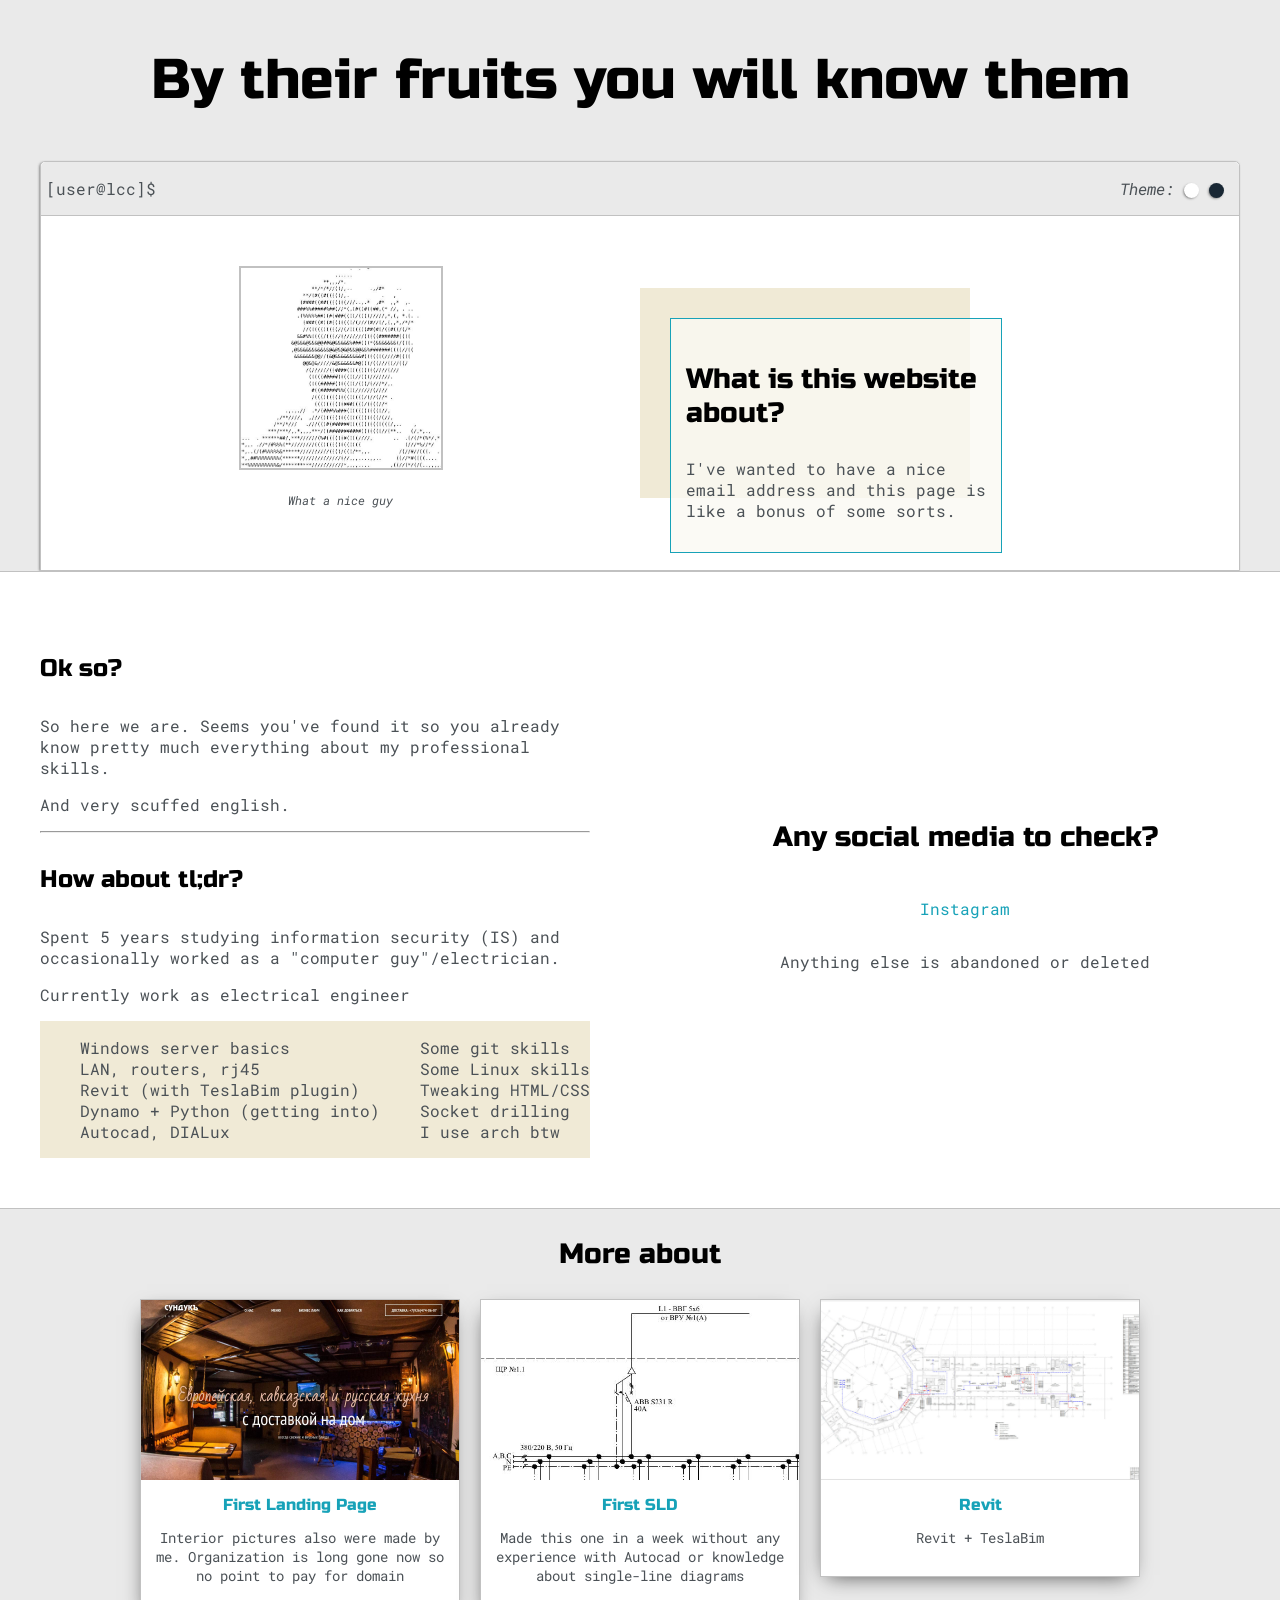
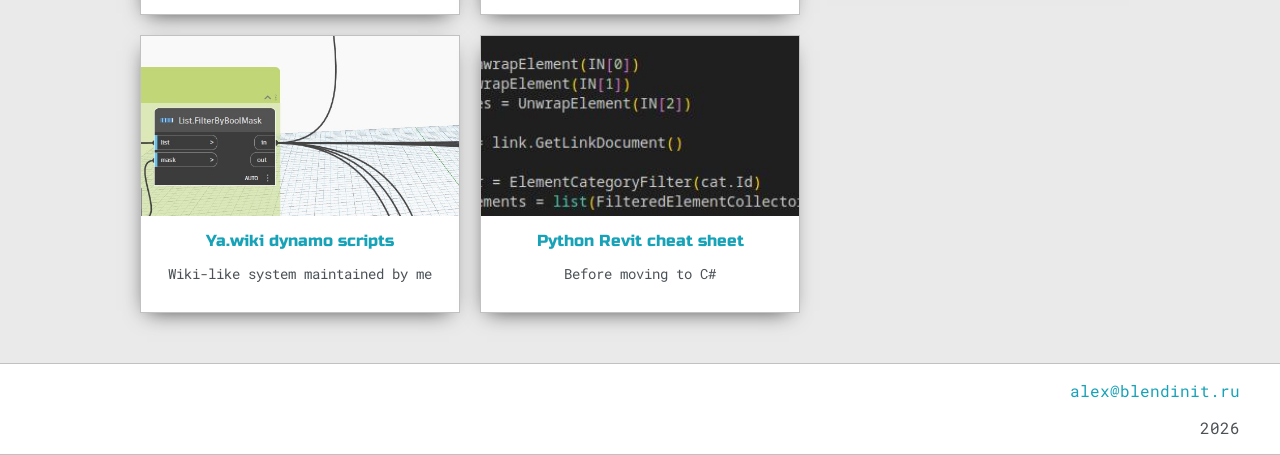
<file: index.html>
<!DOCTYPE html>
<html>

<head>
	<meta charset="utf-8">
	<title>Testing Sandbox</title>


	<meta name="viewport" content="width=device-width, initial-scale=1, maximum-scale=1, minimum-scale=1" />

	<link href="https://fonts.googleapis.com/css2?family=Russo+One&display=swap" rel="stylesheet">

	<link href="https://fonts.googleapis.com/css2?family=Roboto+Mono:wght@500&family=Russo+One&display=swap"
		rel="stylesheet">

	<link rel="stylesheet" type="text/css" href="css/default.css">
	<link id="theme-style" rel="stylesheet" type="text/css" href="">
</head>

<body>

	<section class="s1">
		<div class="main-container">
			<div class="greeting-wrapper">
				<h1>By their fruits you will know them</h1>
			</div>


			<div class="intro-wrapper">
				<div class="nav-wrapper">

					<!-- Link -->

					<div class="dots-wrapper">
						<div>
							<p>[user@lcc]$</p>
						</div>

					</div>



					<ul id="navigation" class="dots-wrapper">
						<li><i> Theme: </i></li>
						<li>
							<div data-mode="light" id="light-mode" class="theme-dot"></div>
						</li>
						<li>
							<div data-mode="blue" id="blue-mode" class="theme-dot"></div>
						</li>

					</ul>
				</div>

				<div class="left-column">
					<img id="profile_pic" src="images/me.jpg">
					<div id="theme-options-wrapper">

					</div>

					<p id="settings-note">What a nice guy</p>
				</div>

				<div class="right-column">

					<div id="preview-shadow">
						<div id="preview">

							<h3>What is this website about?</h3>
							<p>I've wanted to have a nice email address and this page is like a bonus of some sorts.</p>

						</div>
					</div>
				</div>
			</div>
		</div>
	</section>

	<section class="s2">
		<div class="main-container">

			<div class="about-wrapper">
				<div class="about-me">
					<h4>Ok so?</h4>

					<p>So here we are. Seems you've found it so you already know pretty much everything about my
						professional skills.</p>

					<p>And very scuffed english.</p>


					<hr>

					<h4>How about tl;dr?</h4>

					<p>Spent 5 years studying information security (IS) and occasionally worked as a "computer
						guy"/electrician.</a></p>
					<p>Currently work as electrical engineer</a></p>

					<div id="skills">
						<ul>
							<li>Windows server basics</li>
							<li>LAN, routers, rj45</li>
							<li>Revit (with TeslaBim plugin)</li>
							<li>Dynamo + Python (getting into)</li>
							<li>Autocad, DIALux</li>
						</ul>

						<ul>
							<li>Some git skills</li>
							<li>Some Linux skills</li>
							<li>Tweaking HTML/CSS</li>
							<li>Socket drilling</li>
							<li>I use arch btw</li>
						</ul>

					</div>

				</div>


				<div class="sl">
					<h3>Any social media to check?</h3>

					<p><a target="_blank" href="https://www.instagram.com/stranded_void/">Instagram</a></p>

					<p>Anything else is abandoned or deleted</p>
				</div>
			</div>

		</div>
	</section>

	<section class="s1">
		<div class="main-container">
			<h3 style="text-align: center;">More about</h3>
			<div class="post-wrapper">
				<div>
					<div class="post">
						<a href="https://chest-cafe.github.io/" target="_blank"><img class="thumbnail" src="images/cafe.jpg"></a>
						<div class="post-preview">
							<h6 class="post-title"><a href="https://chest-cafe.github.io/" target="_blank">First Landing Page</a></h6>
							<p class="post-intro">Interior pictures also were made by me. Organization is long gone now
								so no point to pay for domain</p>
						</div>
					</div>
				</div>

				<div>
					<div class="post">
						<a href="sld.html"><img class="thumbnail" src="images/el.jpg"></a>
						<div class="post-preview">
							<h6 class="post-title"><a href="sld.html">First SLD</a></h6>
							<p class="post-intro">Made this one in a week without any experience with Autocad or knowledge about single-line diagrams</p>

						</div>
					</div>
				</div>

				<div>
					<div class="post">
						<a href="revit.html"><img class="thumbnail" src="images/rplan.jpg"></a>
						<div class="post-preview">
							<h6 class="post-title"><a href="revit.html">Revit</a></h6>
							<p class="post-intro">Revit + TeslaBim</p>

						</div>
					</div>
				</div>
					<div class="post">
						<a href="images/dwiki.jpg"><img class="thumbnail" src="images/dynamo.jpg"></a>
						<div class="post-preview">
							<h6 class="post-title"><a href="images/dwiki.jpg">Ya.wiki dynamo scripts</a></h6>
							<p class="post-intro">Wiki-like system maintained by me</p>
						</div>
					</div>
				
				<div>
					<div class="post">
						<a href="pyrevit.html"><img class="thumbnail" src="images/pyrevit.jpg"></a>
						<div class="post-preview">
							<h6 class="post-title"><a href="dynamo.html">Python Revit cheat sheet</a></h6>
							<p class="post-intro">Before moving to C#</p>
						</div>
					</div>
				</div>
			</div>
		</div>
	</section>

	<section class="s2" id="footer">
		<div class="main-container">

			<p><a href="mailto:alex@blendinit.ru"> alex@blendinit.ru </a></p>
			<p>
				<script>document.write(new Date().getFullYear());</script>
			</p>


		</div>
	</section>

	<script type="text/javascript" src="script.js"></script>
</body>

</html>
</file>
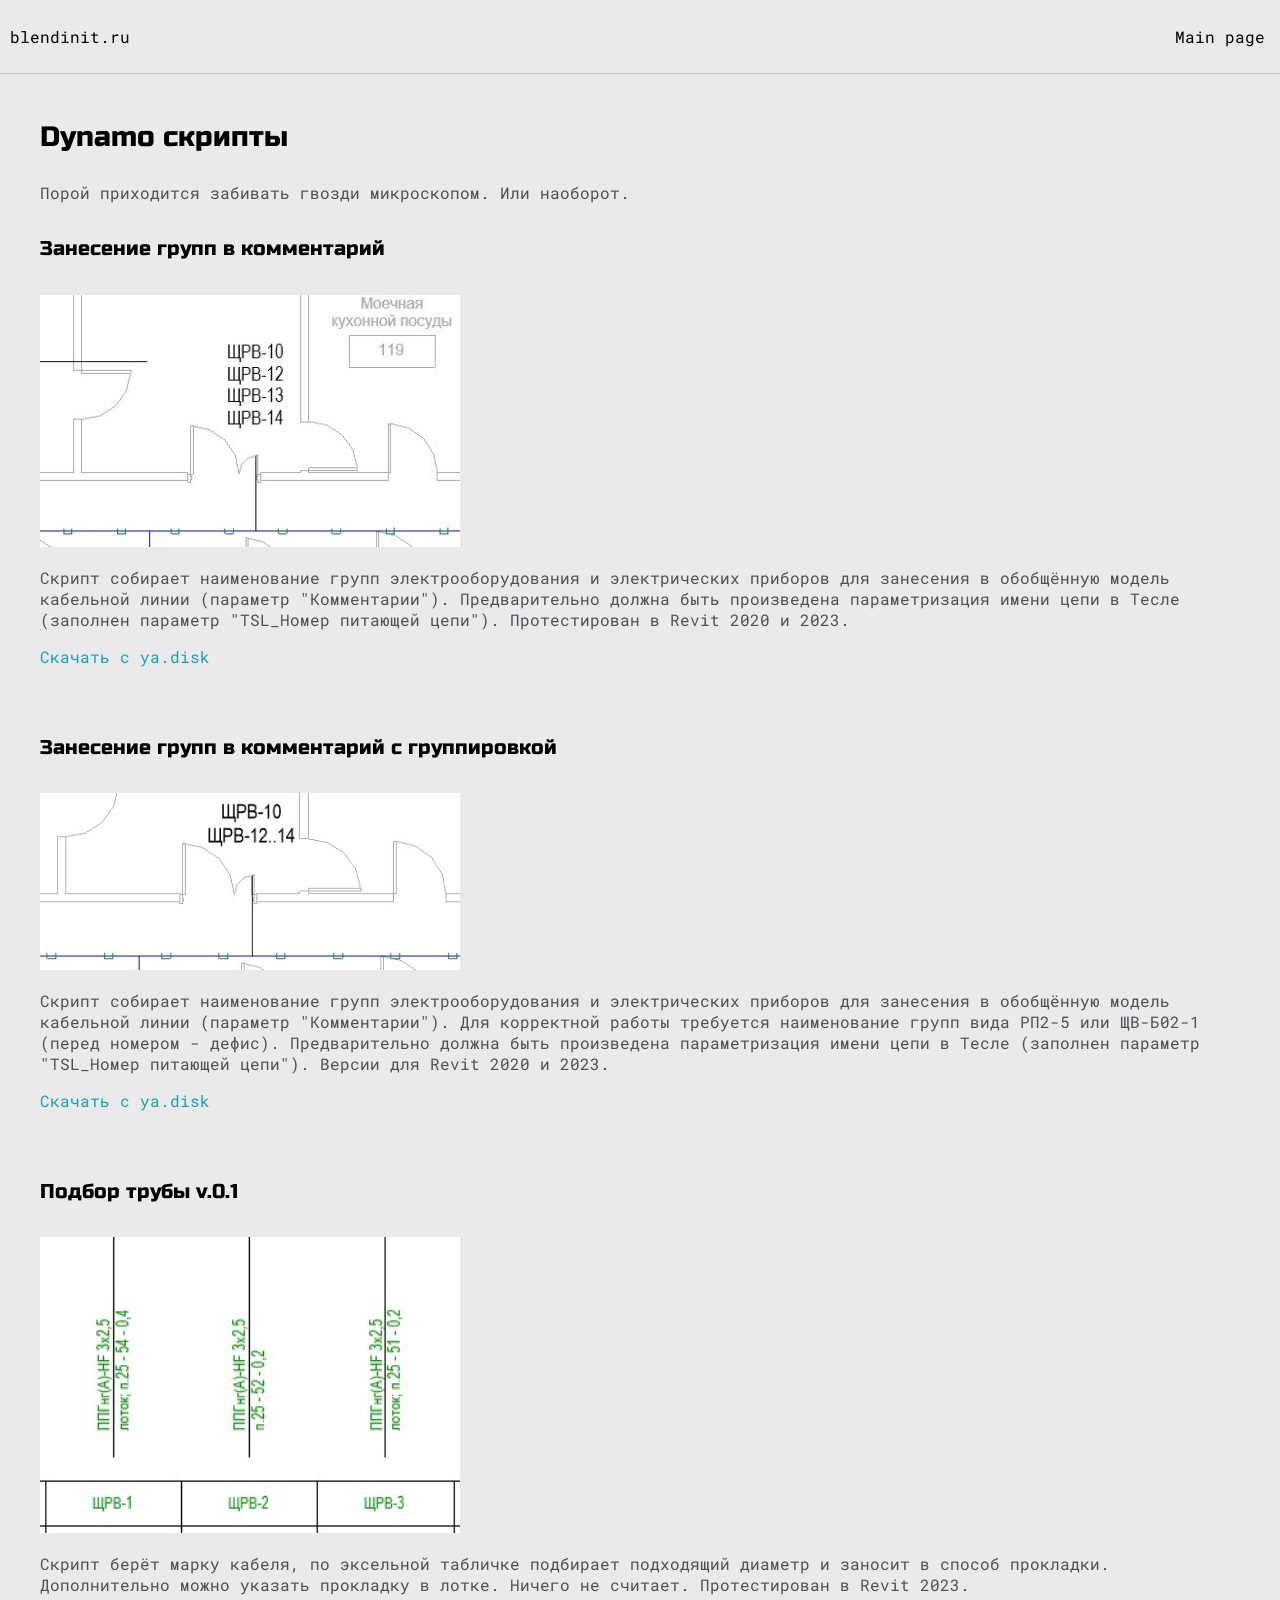
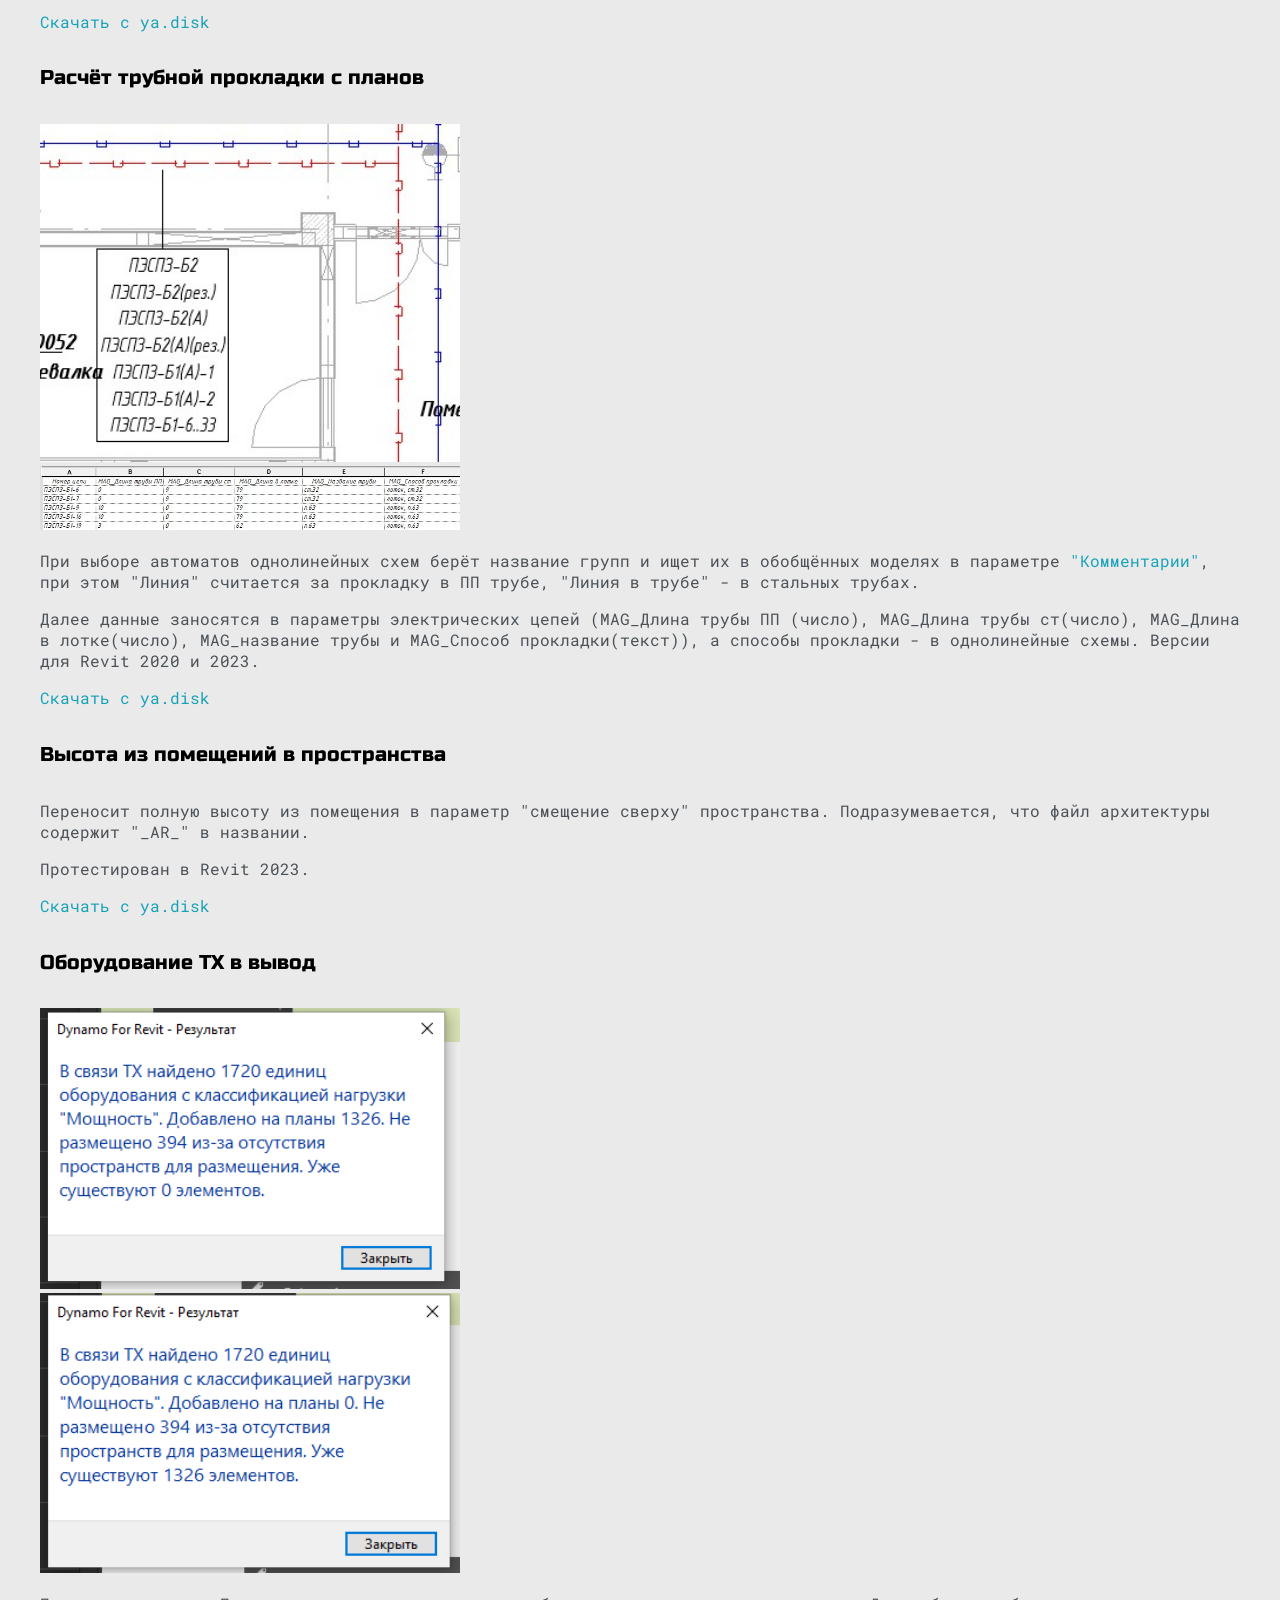
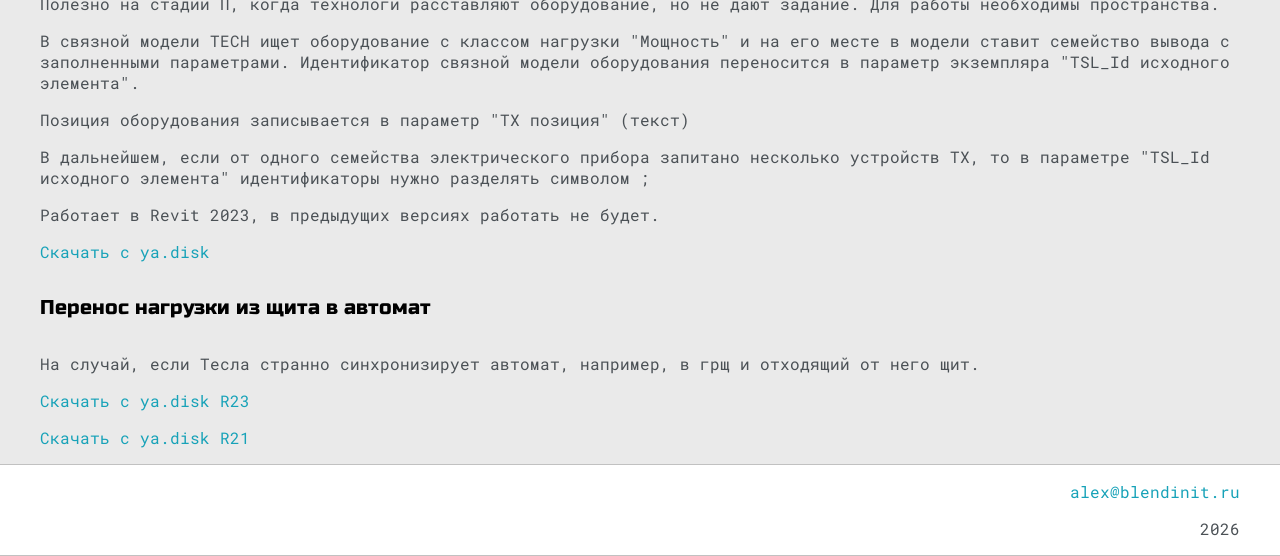
<file: dynamo.html>
<!DOCTYPE html>
<html>
<head>
	<meta charset="utf-8">
	<title>Dynamo скрипты</title>


	<meta name="viewport" content="width=device-width, initial-scale=1, maximum-scale=1, minimum-scale=1"/>


	<link href="https://fonts.googleapis.com/css2?family=Russo+One&display=swap" rel="stylesheet">

	<link href="https://fonts.googleapis.com/css2?family=Roboto+Mono:wght@500&display=swap" rel="stylesheet">

	<link rel="stylesheet" type="text/css" href="css/default.css">
	<link id="theme-style" rel="stylesheet" type="text/css" href="">


	<style type="text/css">
		.img-container{
			max-width: 600px;
		}

		img{
			width: 70%;
		}

	</style>

</head>
<body>
<section class="s1">
	<div class="nav-wrapper">

		<!-- Link -->
		<div id="navigation" class="dots-wrapper">
							<div><p><a href="index.html">blendinit.ru</a></p></div>

						</div>
		</a>

		<ul id="navigation" class="dots-wrapper" >
						<li><a href="index.html">Main page</a></li>

					</ul>
	</div>

	<div class="main-container">
		<br>
		
		<h3>Dynamo скрипты</h3>

		<p>Порой приходится забивать гвозди микроскопом. Или наоборот.</p>
		<h5>Занесение групп в комментарий</h5>
		<div class="img-container">
			<a href="images/dynamo/name1.jpg"><img src="images/dynamo/name1.jpg"></a>
		</div>
		<p>Скрипт собирает наименование групп электрооборудования и электрических приборов для занесения в обобщённую модель кабельной линии (параметр "Комментарии"). Предварительно должна быть произведена параметризация имени цепи в Тесле (заполнен параметр "TSL_Номер питающей цепи"). Протестирован в Revit 2020 и 2023. </p>
		<div><p><a href="https://disk.yandex.ru/d/Qy-v3KGRB46Y2A">Скачать с ya.disk</a></p></div>
		<br>

		<h5>Занесение групп в комментарий с группировкой</h5>
		<div class="img-container">
			<a href="images/dynamo/name2.jpg"><img src="images/dynamo/name2.jpg"></a>
		</div>
		<p>Скрипт собирает наименование групп электрооборудования и электрических приборов для занесения в обобщённую модель кабельной линии (параметр "Комментарии"). Для корректной работы требуется наименование групп вида РП2-5 или ЩВ-Б02-1 (перед номером - дефис). Предварительно должна быть произведена параметризация имени цепи в Тесле (заполнен параметр "TSL_Номер питающей цепи"). Версии для Revit 2020 и 2023. </p>
		<div><p><a href="https://disk.yandex.ru/d/Qy-v3KGRB46Y2A">Скачать с ya.disk</a></p></div>
		<br>

		<h5>Подбор трубы v.0.1</h5>
		<div class="img-container">
			<a href="images/dynamo/hf01.jpg"><img src="images/dynamo/hf01.jpg"></a>
		</div>
		<p>Скрипт берёт марку кабеля, по эксельной табличке подбирает подходящий диаметр и заносит в способ прокладки. Дополнительно можно указать прокладку в лотке. Ничего не считает. Протестирован в Revit 2023.</p>
		<div><p><a href="https://disk.yandex.ru/d/jblLdvPy32NmSA">Скачать с ya.disk</a></p></div>

		<h5>Расчёт трубной прокладки с планов</h5>
		<div class="img-container">
			<a href="images/dynamo/gr02.jpg"><img src="images/dynamo/gr02.jpg"></a>
			<a href="images/dynamo/gr01.jpg"><img src="images/dynamo/gr01.jpg"></a>
		</div>
		<p>При выборе автоматов однолинейных схем берёт название групп и ищет их в обобщённых моделях в параметре <a href="https://disk.yandex.ru/d/wPXqrkvCx-3-Hg">"Комментарии"</a>, при этом "Линия" считается за прокладку в ПП трубе, "Линия в трубе" - в стальных трубах.</p>
		<p>Далее данные заносятся в параметры электрических цепей (MAG_Длина трубы ПП (число), MAG_Длина трубы ст(число), MAG_Длина в лотке(число), MAG_название трубы и MAG_Способ прокладки(текст)), а способы прокладки - в однолинейные схемы. Версии для Revit 2020 и 2023.</p>
		<div><p><a href="https://disk.yandex.ru/d/jblLdvPy32NmSA">Скачать с ya.disk</a></p></div>

		<h5>Высота из помещений в пространства</h5>
		<!-- <div class="img-container">
			<a href="images/dynamo/hf01.jpg"><img src="images/dynamo/hf01.jpg"></a>
		</div> -->
		<p>Переносит полную высоту из помещения в параметр "смещение сверху" пространства. Подразумевается, что файл архитектуры содержит "_AR_" в названии.</p>
		<p>Протестирован в Revit 2023.</p>
		<div><p><a href="https://disk.yandex.ru/d/aqoHgQ0X51nsTA">Скачать с ya.disk</a></p></div>

		<h5>Оборудование ТХ в вывод</h5>
		<div class="img-container">
			<a href="images/dynamo/th_before.png"><img src="images/dynamo/th_before.png"></a>
		</div>
		<div class="img-container">
			<a href="images/dynamo/th_after.png"><img src="images/dynamo/th_after.png"></a>
		</div>
		<p>Полезно на стадии П, когда технологи расставляют оборудование, но не дают задание. Для работы необходимы пространства.</p>
		<p>В связной модели TECH ищет оборудование с классом нагрузки "Мощность" и на его месте в модели ставит семейство вывода с заполненными параметрами. Идентификатор связной модели оборудования переносится в параметр экземпляра "TSL_Id исходного элемента".</p>
		<p>Позиция оборудования записывается в параметр "ТХ позиция" (текст)</p>
		<p>В дальнейшем, если от одного семейства электрического прибора запитано несколько устройств ТХ, то в параметре "TSL_Id исходного элемента" идентификаторы нужно разделять символом ;</p>
		<p>Работает в Revit 2023, в предыдущих версиях работать не будет.</p>
		<div><p><a href="https://disk.yandex.ru/d/OWhSROxgLfnNSg">Скачать с ya.disk</a></p></div>
		
		<h5>Перенос нагрузки из щита в автомат</h5>
		<!-- <div class="img-container">
			<a href="images/dynamo/hf01.jpg"><img src="images/dynamo/hf01.jpg"></a>
		</div> -->
		<p>На случай, если Тесла странно синхронизирует автомат, например, в грщ и отходящий от него щит.</p>
		
		<div><p><a href="https://disk.yandex.ru/d/pHucLE5aVhuhag">Скачать с ya.disk R23</a></p></div>
		<div><p><a href="https://disk.yandex.ru/d/h5enSvXcCHR9aA">Скачать с ya.disk R21</a></p></div>

	</div>
	</section>
	<section class="s2" id="footer">
		<div class="main-container">

			<p><a href="mailto:alex@blendinit.ru"> alex@blendinit.ru </a></p>
			<p>
				<script>document.write(new Date().getFullYear());</script>
			</p>


		</div>
	</section>
<script type="text/javascript" src="script.js"></script>
</body>
</html>
</file>
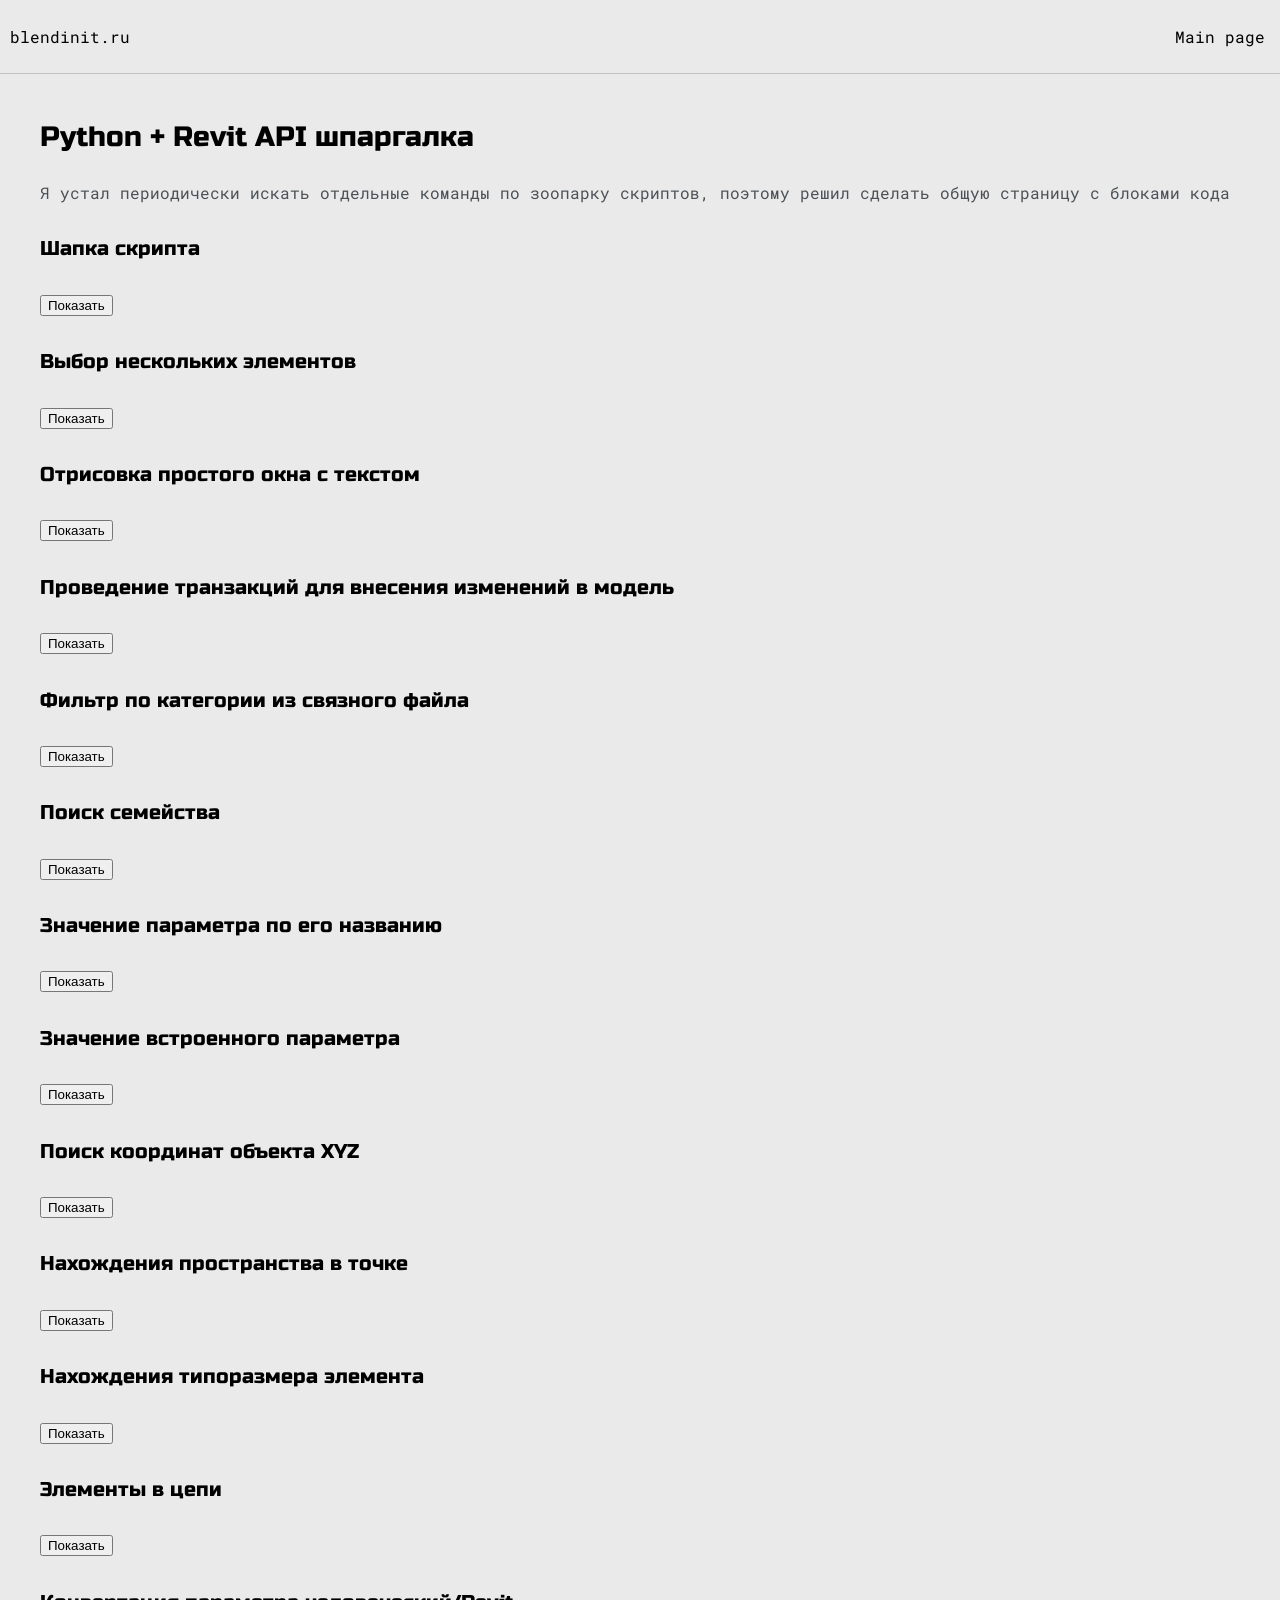
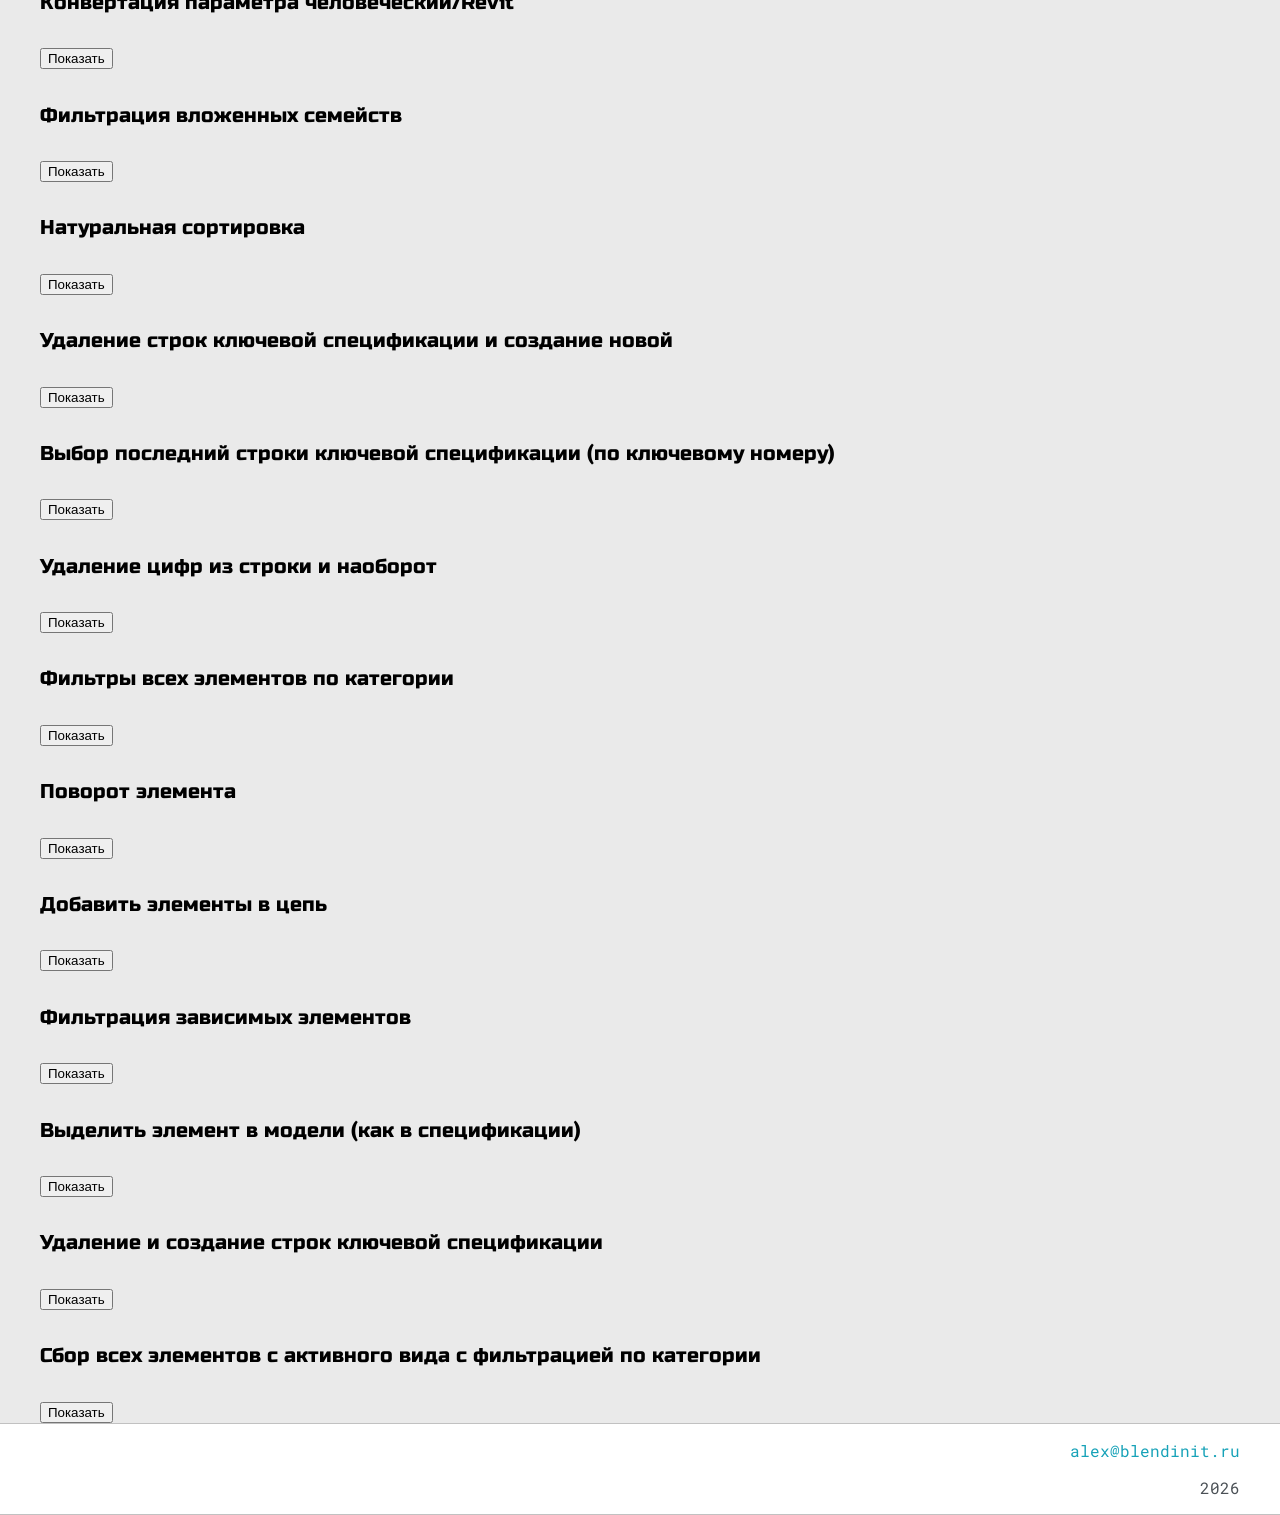
<file: pyrevit.html>
<!DOCTYPE html>
<html>
<head>
	<meta charset="utf-8">
	<title>Revit Python</title>


	<meta name="viewport" content="width=device-width, initial-scale=1, maximum-scale=1, minimum-scale=1"/>


	<link href="https://fonts.googleapis.com/css2?family=Russo+One&display=swap" rel="stylesheet">

	<link href="https://fonts.googleapis.com/css2?family=Roboto+Mono:wght@500&display=swap" rel="stylesheet">

	<link rel="stylesheet" type="text/css" href="css/default.css">
	<link id="theme-style" rel="stylesheet" type="text/css" href="">


	<style type="text/css">
		.img-container{
			max-width: 600px;
		}

		img{
			width: 70%;
		}

	</style>

</head>
<body>
<section class="s1">
	<div class="nav-wrapper">

		<!-- Link -->
		<div id="navigation" class="dots-wrapper">
							<div><p><a href="index.html">blendinit.ru</a></p></div>

						</div>
		</a>

		<ul id="navigation" class="dots-wrapper" >
						<li><a href="index.html">Main page</a></li>

					</ul>
	</div>

	<div class="main-container">
		<br>
		
		<h3>Python + Revit API шпаргалка</h3>

		<p>Я устал периодически искать отдельные команды по зоопарку скриптов, поэтому решил сделать общую страницу с блоками кода</p>
		<h5>Шапка скрипта</h5>
		<button title="Click to Show/Hide Content" type="button" onclick="if(document.getElementById('spoiler') .style.display=='none') {document.getElementById('spoiler') .style.display=''}else{document.getElementById('spoiler') .style.display='none'}">Показать</button>
		<div id="spoiler" style="display:none">
		<pre>
			<code>
			
import clr
# Import the Revit API
clr.AddReference('RevitAPI')
import Autodesk
from Autodesk.Revit.DB import *
			
# Import DocumentManager and TransactionManager
clr.AddReference('RevitServices')
import RevitServices
from RevitServices.Persistence import DocumentManager
from RevitServices.Transactions import TransactionManager

#Making windows
clr.AddReference('RevitAPIUI')
from Autodesk.Revit.UI import *
from Autodesk.Revit.UI.Selection import *
			
uiapp = DocumentManager.Instance.CurrentUIApplication
uidoc = uiapp.ActiveUIDocument
			
doc = DocumentManager.Instance.CurrentDBDocument
			
element = UnwrapElement(IN[0])
			</code>
		</pre>
	</div>
		<br>
		<h5>Выбор нескольких элементов</h5>
		<button title="Click to Show/Hide Content" type="button" onclick="if(document.getElementById('spoiler1') .style.display=='none') {document.getElementById('spoiler1') .style.display=''}else{document.getElementById('spoiler1') .style.display='none'}">Показать</button>
		<div id="spoiler1" style="display:none">
		<pre>
			<code>
			
# getting preselected elements
selection = uidoc.Selection.GetElementIds() #preselected elements ids
elements = doc.GetElement(i) for i in selection.GetElementIds()] 
# choose elements
selection = uidoc.Selection.PickObjects(ObjectType.Element)
elements = [doc.GetElement(i) for i in selection]
				
			</code>
		</pre>
	</div>
		<br>
		<h5>Отрисовка простого окна с текстом</h5>
		<button title="Click to Show/Hide Content" type="button" onclick="if(document.getElementById('spoiler2') .style.display=='none') {document.getElementById('spoiler2') .style.display=''}else{document.getElementById('spoiler2') .style.display='none'}">Показать</button>
		<div id="spoiler2" style="display:none">
		<pre>
			<code>
TaskDialog.Show('Заголовок', 'Основной текст')			
			</code>
		</pre>
	</div>
		<br>
		<h5>Проведение транзакций для внесения изменений в модель</h5>
		<button title="Click to Show/Hide Content" type="button" onclick="if(document.getElementById('spoiler3') .style.display=='none') {document.getElementById('spoiler3') .style.display=''}else{document.getElementById('spoiler3') .style.display='none'}">Показать</button>
		<div id="spoiler3" style="display:none">
		<pre>
			<code>
TransactionManager.Instance.EnsureInTransaction(doc)
element.LookupParameter('Комментарии').Set(mark)
TransactionManager.Instance.TransactionTaskDone()
			</code>
		</pre>
	</div>
		<br>		
		<h5>Фильтр по категории из связного файла</h5>
		<button title="Click to Show/Hide Content" type="button" onclick="if(document.getElementById('spoiler4') .style.display=='none') {document.getElementById('spoiler4') .style.display=''}else{document.getElementById('spoiler4') .style.display='none'}">Показать</button>
		<div id="spoiler4" style="display:none">
		<pre>
			<code>
link = UnwrapElement(IN[0])
cat = UnwrapElement(IN[1])
linkDoc = link.GetLinkDocument()
catFilter = ElementCategoryFilter(cat.Id)
linkedElements = list(FilteredElementCollector(linkDoc).WherePasses(catFilter).WhereElementIsNotElementType())			
			</code>
		</pre>
	</div>
		<br>
		<h5>Поиск семейства</h5>
		<button title="Click to Show/Hide Content" type="button" onclick="if(document.getElementById('spoiler5') .style.display=='none') {document.getElementById('spoiler5') .style.display=''}else{document.getElementById('spoiler5') .style.display='none'}">Показать</button>
		<div id="spoiler5" style="display:none">
		<pre>
			<code>
family_symbol_name = "_MAG Вывод"
family_symbol = None
collector = FilteredElementCollector(doc)
family_symbols = collector.OfClass(FamilySymbol).ToElements()
for symbol in family_symbols:
	if symbol.FamilyName == family_symbol_name:
		family_symbol = symbol
		break
			</code>
		</pre>
	</div>
		<br>
		<h5>Значение параметра по его названию</h5>
		<button title="Click to Show/Hide Content" type="button" onclick="if(document.getElementById('spoiler6') .style.display=='none') {document.getElementById('spoiler6') .style.display=''}else{document.getElementById('spoiler6') .style.display='none'}">Показать</button>
		<div id="spoiler6" style="display:none">
		<pre>
			<code>
element.LookupParameter('TSL_Id исходного элемента').AsString()
			</code>
		</pre>
	</div>
		<br>
		<h5>Значение встроенного параметра</h5>
		<button title="Click to Show/Hide Content" type="button" onclick="if(document.getElementById('spoiler7') .style.display=='none') {document.getElementById('spoiler7') .style.display=''}else{document.getElementById('spoiler7') .style.display='none'}">Показать</button>
		<div id="spoiler7" style="display:none">
		<pre>
			<code>
equipment.get_Parameter(BuiltInParameter.RBS_SYSTEM_CLASSIFICATION_PARAM).AsString()
			</code>
		</pre>
	</div>
		<br>
		<h5>Поиск координат объекта XYZ</h5>
		<button title="Click to Show/Hide Content" type="button" onclick="if(document.getElementById('spoiler8') .style.display=='none') {document.getElementById('spoiler8') .style.display=''}else{document.getElementById('spoiler8') .style.display='none'}">Показать</button>
		<div id="spoiler8" style="display:none">
		<pre>
			<code>
location = element.Location.Point
location = origin.OfPoint(location)
			</code>
		</pre>
	</div>
		<br>
		<h5>Нахождения пространства в точке</h5>
		<button title="Click to Show/Hide Content" type="button" onclick="if(document.getElementById('spoiler9') .style.display=='none') {document.getElementById('spoiler9') .style.display=''}else{document.getElementById('spoiler9') .style.display='none'}">Показать</button>
		<div id="spoiler9" style="display:none">
		<pre>
			<code>
space = doc.GetSpaceAtPoint(location)
			</code>
		</pre>
	</div>
		<br>
		<h5>Нахождения типоразмера элемента</h5>
		<button title="Click to Show/Hide Content" type="button" onclick="if(document.getElementById('spoiler10') .style.display=='none') {document.getElementById('spoiler10') .style.display=''}else{document.getElementById('spoiler10') .style.display='none'}">Показать</button>
		<div id="spoiler10" style="display:none">
		<pre>
			<code>
typeId = equipment.GetTypeId()
type = doc.GetElement(typeId)			
			</code>
		</pre>
	</div>
		<br>
		<h5>Элементы в цепи</h5>
		<button title="Click to Show/Hide Content" type="button" onclick="if(document.getElementById('spoiler11') .style.display=='none') {document.getElementById('spoiler11') .style.display=''}else{document.getElementById('spoiler11') .style.display='none'}">Показать</button>
		<div id="spoiler11" style="display:none">
		<pre>
			<code>

circuit.Elements

			</code>
		</pre>
	</div>
		<br>
		<h5>Конвертация параметра человеческий/Revit</h5>
		<button title="Click to Show/Hide Content" type="button" onclick="if(document.getElementById('spoiler12') .style.display=='none') {document.getElementById('spoiler12') .style.display=''}else{document.getElementById('spoiler12') .style.display='none'}">Показать</button>
		<div id="spoiler12" style="display:none">
		<pre>
			<code>
def convertFrom(x):
    try:
        length = UnitUtils.ConvertFromInternalUnits(x, UnitTypeId.Millimeters)
    except:
        length = UnitUtils.ConvertFromInternalUnits(x, DisplayUnitType.DUT_MILLIMETERS)
    return length


def convertTo(x):
    try:
        bits = UnitUtils.ConvertToInternalUnits(x, UnitTypeId.Millimeters)
    except:
        bits = UnitUtils.ConvertToInternalUnits(x, DisplayUnitType.DUT_MILLIMETERS)
    return bits

			</code>
		</pre>
	</div>
		<br>
		<h5>Фильтрация вложенных семейств</h5>
		<button title="Click to Show/Hide Content" type="button" onclick="if(document.getElementById('spoiler14') .style.display=='none') {document.getElementById('spoiler14') .style.display=''}else{document.getElementById('spoiler14') .style.display='none'}">Показать</button>
		<div id="spoiler14" style="display:none">
		<pre>
			<code>
element.SuperComponent == None
			</code>
		</pre>
	</div>
		<br>
		<h5>Натуральная сортировка</h5>
		<button title="Click to Show/Hide Content" type="button" onclick="if(document.getElementById('spoiler15') .style.display=='none') {document.getElementById('spoiler15') .style.display=''}else{document.getElementById('spoiler15') .style.display='none'}">Показать</button>
		<div id="spoiler15" style="display:none">
		<pre>
			<code>
def make_natural(s):
	return [int(text) if text.isdigit() else text.lower() for text in re.split('(\d+)', s)]
o_cable = sorted(cable, key=make_natural)
			</code>
		</pre>
	</div>
		<br>
		<h5>Удаление строк ключевой спецификации и создание новой</h5>
		<button title="Click to Show/Hide Content" type="button" onclick="if(document.getElementById('spoiler16') .style.display=='none') {document.getElementById('spoiler16') .style.display=''}else{document.getElementById('spoiler16') .style.display='none'}">Показать</button>
		<div id="spoiler16" style="display:none">
		<pre>
			<code>
colTableData = schedule.GetTableData()
tsd = colTableData.GetSectionData(SectionType.Body)
tsd.InsertRow(1)
last_row(schedule).LookupParameter('KT_Наименование и техническая характеристика').Set('2. Кабельно-проводниковая продукция')
			</code>
		</pre>
	</div>
		<br>
		<h5>Выбор последний строки ключевой спецификации (по ключевому номеру)</h5>
		<button title="Click to Show/Hide Content" type="button" onclick="if(document.getElementById('spoiler17') .style.display=='none') {document.getElementById('spoiler17') .style.display=''}else{document.getElementById('spoiler17') .style.display='none'}">Показать</button>
		<div id="spoiler17" style="display:none">
		<pre>
			<code>
def last_row(schedule):
	key_name = 0
	rows = UnwrapElement(FilteredElementCollector(doc, schedule.Id).ToElements())
	for j in rows:
		if int(j.get_Parameter(BuiltInParameter.REF_TABLE_ELEM_NAME).AsString()) > key_name:
			key_name = int(j.get_Parameter(BuiltInParameter.REF_TABLE_ELEM_NAME).AsString())
			row = doc.GetElement(j.Id)
	return row
			</code>
		</pre>
	</div>
		<br>
		<h5>Удаление цифр из строки и наоборот</h5>
		<button title="Click to Show/Hide Content" type="button" onclick="if(document.getElementById('spoiler18') .style.display=='none') {document.getElementById('spoiler18') .style.display=''}else{document.getElementById('spoiler18') .style.display='none'}">Показать</button>
		<div id="spoiler18" style="display:none">
		<pre>
			<code>
str(''.join([n for n in i if not n.isdigit()]))  + str(''.join([n for n in i if n.isdigit()])) + 'мм'
			</code>
		</pre>
	</div>
		<br>
		<h5>Фильтры всех элементов по категории</h5>
		<button title="Click to Show/Hide Content" type="button" onclick="if(document.getElementById('spoiler20') .style.display=='none') {document.getElementById('spoiler20') .style.display=''}else{document.getElementById('spoiler20') .style.display='none'}">Показать</button>
		<div id="spoiler20" style="display:none">
		<pre>
			<code>
FilteredElementCollector(doc).OfCategory(BuiltInCategory.OST_GenericAnnotation) #типовые аннотации
FilteredElementCollector(doc).OfCategory(BuiltInCategory.OST_LightingFixtures).OfClass(FamilyInstance) #осветительные приборы
FilteredElementCollector(doc).OfCategory(BuiltInCategory.OST_LightingDevices).OfClass(FamilyInstance) #выключатели
FilteredElementCollector(doc).OfCategory(BuiltInCategory.OST_ElectricalFixtures).OfClass(FamilyInstance) #розетки
FilteredElementCollector(doc).OfCategory(BuiltInCategory.OST_CableTray).OfClass(FamilyInstance) #лотки
FilteredElementCollector(doc).OfCategory(BuiltInCategory.OST_CableTrayFitting).OfClass(FamilyInstance) #соединители кабельных лотков
FilteredElementCollector(doc).OfCategory(BuiltInCategory.OST_DuctLinings).OfClass(FamilyInstance) #воздуховоды
FilteredElementCollector(doc).OfCategory(BuiltInCategory.OST_DuctFitting).OfClass(FamilyInstance) #соединители воздуховодов
FilteredElementCollector(doc).OfCategory(BuiltInCategory.OST_ElectricalEquipment).OfClass(FamilyInstance) #электрическое оборудование
FilteredElementCollector(doc).OfCategory(BuiltInCategory.OST_Levels).WhereElementIsNotElementType().ToElements() #уровни
FilteredElementCollector(doc).OfCategory(BuiltInCategory.OST_MEPSpaces).ToElements() #пространства
FilteredElementCollector(linkDoc).OfCategory(BuiltInCategory.OST_Rooms).WhereElementIsNotElementType().ToElements() #помещения
			</code>
		</pre>
	</div>
		<br>
		<h5>Поворот элемента</h5>
		<button title="Click to Show/Hide Content" type="button" onclick="if(document.getElementById('spoiler21') .style.display=='none') {document.getElementById('spoiler21') .style.display=''}else{document.getElementById('spoiler21') .style.display='none'}">Показать</button>
		<div id="spoiler21" style="display:none">
		<pre>
			<code>
location = element.Location.Point
p1 = location
p2 = XYZ(location[0], location[1], 1)
myLine = Line.CreateBound(p1, p2)
ElementTransformUtils.RotateElement(doc, new.Id, myLine, math.pi / 2)
				
			</code>
		</pre>
	</div>
		<br>
		<h5>Добавить элементы в цепь</h5>
		<button title="Click to Show/Hide Content" type="button" onclick="if(document.getElementById('spoiler22') .style.display=='none') {document.getElementById('spoiler22') .style.display=''}else{document.getElementById('spoiler22') .style.display='none'}">Показать</button>
		<div id="spoiler22" style="display:none">
		<pre>
			<code>
eset = ElementSet()
eset.Insert(newElement)
if panel != '':
	for circuit in all_circuits:
		if circuit.Name == panel:
			circuit.AddToCircuit(eset)
			</code>
		</pre>
	</div>
		<br>
		<h5>Фильтрация зависимых элементов</h5>
		<button title="Click to Show/Hide Content" type="button" onclick="if(document.getElementById('spoiler23') .style.display=='none') {document.getElementById('spoiler23') .style.display=''}else{document.getElementById('spoiler23') .style.display='none'}">Показать</button>
		<div id="spoiler23" style="display:none">
		<pre>
			<code>
ids = element.GetDependentElements(ElementCategoryFilter(BuiltInCategory.OST_ElectricalFixtureTags))
			</code>
		</pre>
	</div>
	<br>
	<h5>Выделить элемент в модели (как в спецификации)</h5>
	<button title="Click to Show/Hide Content" type="button" onclick="if(document.getElementById('spoiler24') .style.display=='none') {document.getElementById('spoiler24') .style.display=''}else{document.getElementById('spoiler24') .style.display='none'}">Показать</button>
	<div id="spoiler24" style="display:none">
	<pre>
		<code>
uidoc.ShowElements(element)
		</code>
	</pre>
</div>
		<br>
		<h5>Удаление и создание строк ключевой спецификации</h5>
		<button title="Click to Show/Hide Content" type="button" onclick="if(document.getElementById('spoiler19') .style.display=='none') {document.getElementById('spoiler19') .style.display=''}else{document.getElementById('spoiler19') .style.display='none'}">Показать</button>
		<div id="spoiler19" style="display:none">
		<pre>
			<code>
# Delete old Schedule
[doc.Delete(i.Id) for i in UnwrapElement(FilteredElementCollector(doc, schedule.Id).ToElements())]
# get schedule data
colTableData = schedule.GetTableData()
tsd = colTableData.GetSectionData(SectionType.Body)
#make a row
row = tsd.InsertRow(1)
row.LookupParameter('KT_Наименование и техническая характеристика').Set('2. Кабельно-проводниковая продукция')
			</code>
		</pre>
	</div>
		<br>
		<h5>Сбор всех элементов с активного вида с фильтрацией по категории</h5>
		<button title="Click to Show/Hide Content" type="button" onclick="if(document.getElementById('spoiler13') .style.display=='none') {document.getElementById('spoiler13') .style.display=''}else{document.getElementById('spoiler13') .style.display='none'}">Показать</button>
		<div id="spoiler13" style="display:none">
		<pre>
			<code>
active_view = doc.ActiveView
elements = FilteredElementCollector(doc, active_view.Id).OfCategory(BuiltInCategory.OST_GenericAnnotation).WhereElementIsNotElementType()
			</code>
		</pre>
	</div>
	<br>
	</div>
	</section>
	<section class="s2" id="footer">
		<div class="main-container">

			<p><a href="mailto:alex@blendinit.ru"> alex@blendinit.ru </a></p>
			<p>
				<script>document.write(new Date().getFullYear());</script>
			</p>


		</div>
	</section>
<script type="text/javascript" src="script.js"></script>
</body>
</html>
</file>
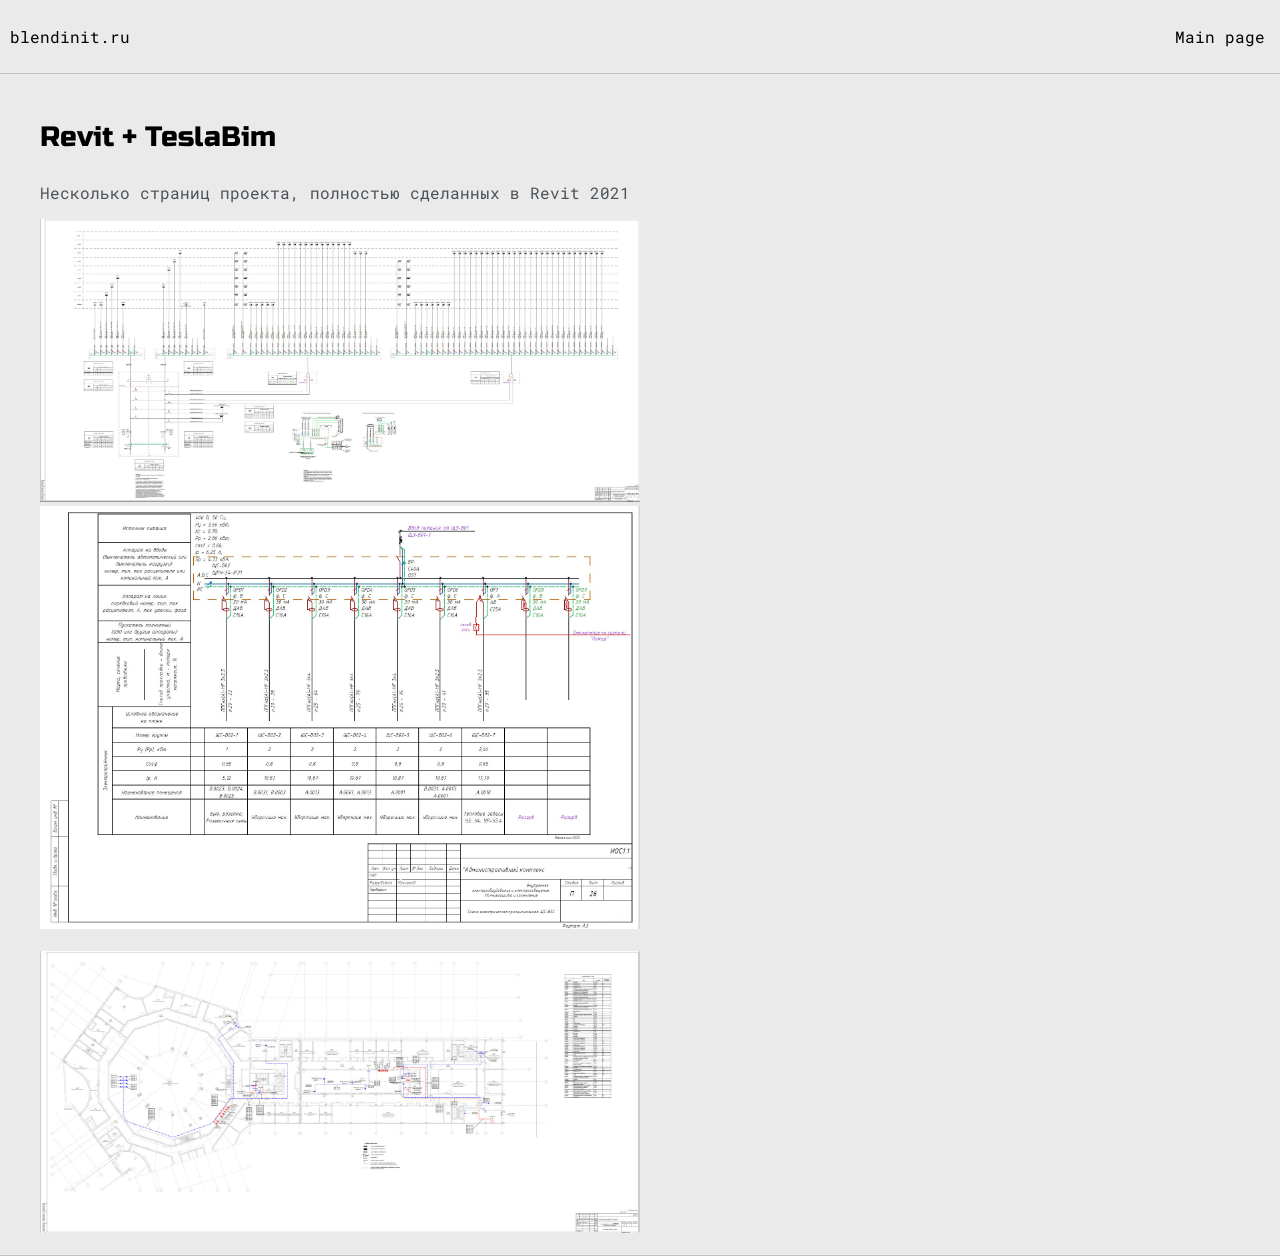
<file: revit.html>
<!DOCTYPE html>
<html>
<head>
	<meta charset="utf-8">
	<title>Floors and SLD</title>


	<meta name="viewport" content="width=device-width, initial-scale=1, maximum-scale=1, minimum-scale=1" />

	<link href="https://fonts.googleapis.com/css2?family=Russo+One&display=swap" rel="stylesheet">

	<link href="https://fonts.googleapis.com/css2?family=Roboto+Mono:wght@500&display=swap" rel="stylesheet">

	<link rel="stylesheet" type="text/css" href="css/default.css">
	<link id="theme-style" rel="stylesheet" type="text/css" href="">


	<style type="text/css">
		.img-container{
			max-width: 600px;
		}

		img{
			width: 100%;
		}

	</style>

</head>
<body>
<section class="s1">
	<div class="nav-wrapper">

		<!-- Link -->
		<div id="navigation" class="dots-wrapper">
							<div><p><a href="index.html">blendinit.ru</a></p></div>

						</div>
		</a>

		<ul id="navigation" class="dots-wrapper" >
						<li><a href="index.html">Main page</a></li>

					</ul>
	</div>

	<div class="main-container">
		<br>
		
		<h3>Revit + TeslaBim</h3>

		<p>Несколько страниц проекта, полностью сделанных в Revit 2021</p>

		<div class="img-container">
			<a href="images/rvru.jpg"><img src="images/rvru.jpg"></a>
		</div>


		<div class="img-container">
			<a href="images/rsld.jpg"><img src="images/rsld.jpg"></a>
		</div>
		<br>
		<div class="img-container">
			<a href="images/rplan.jpg"><img src="images/rplan.jpg"></a>
		</div>
		<br>


	</div>
	</section>
<script type="text/javascript" src="script.js"></script>
</body>
</html>
</file>
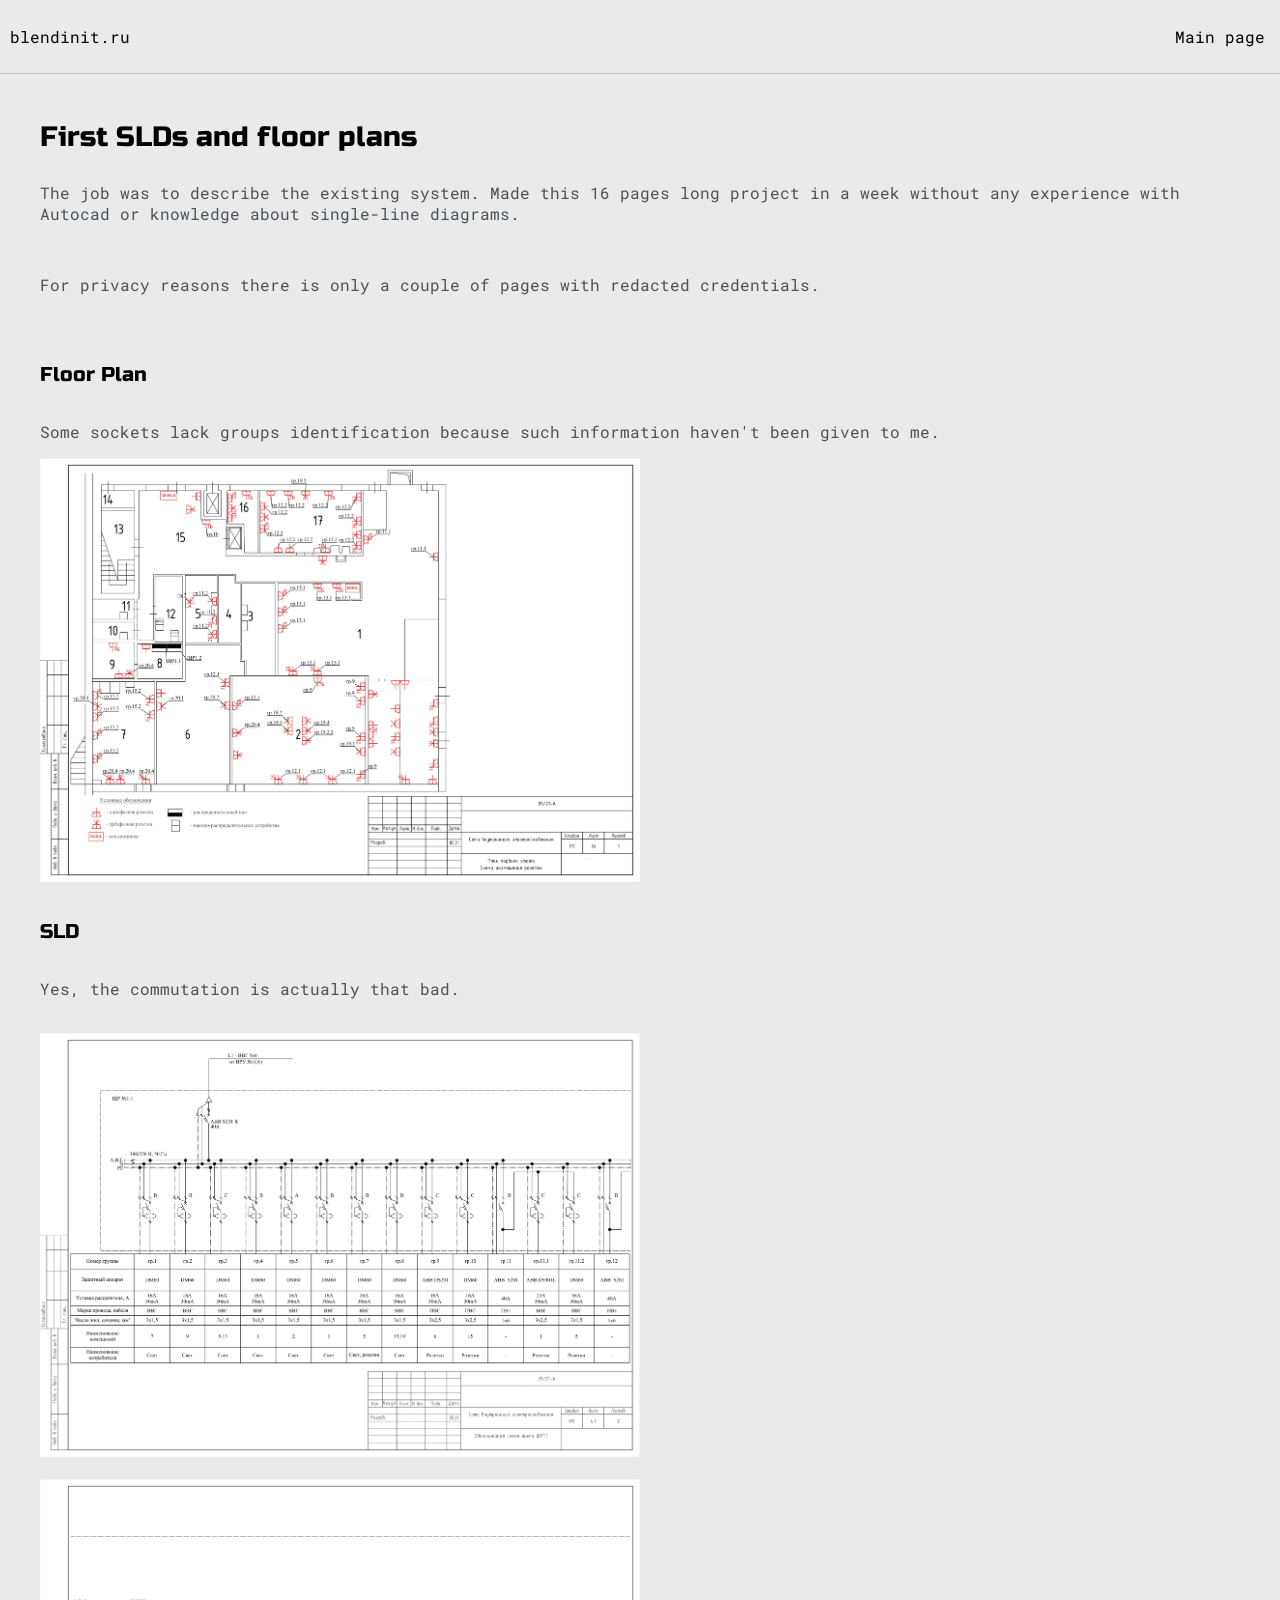
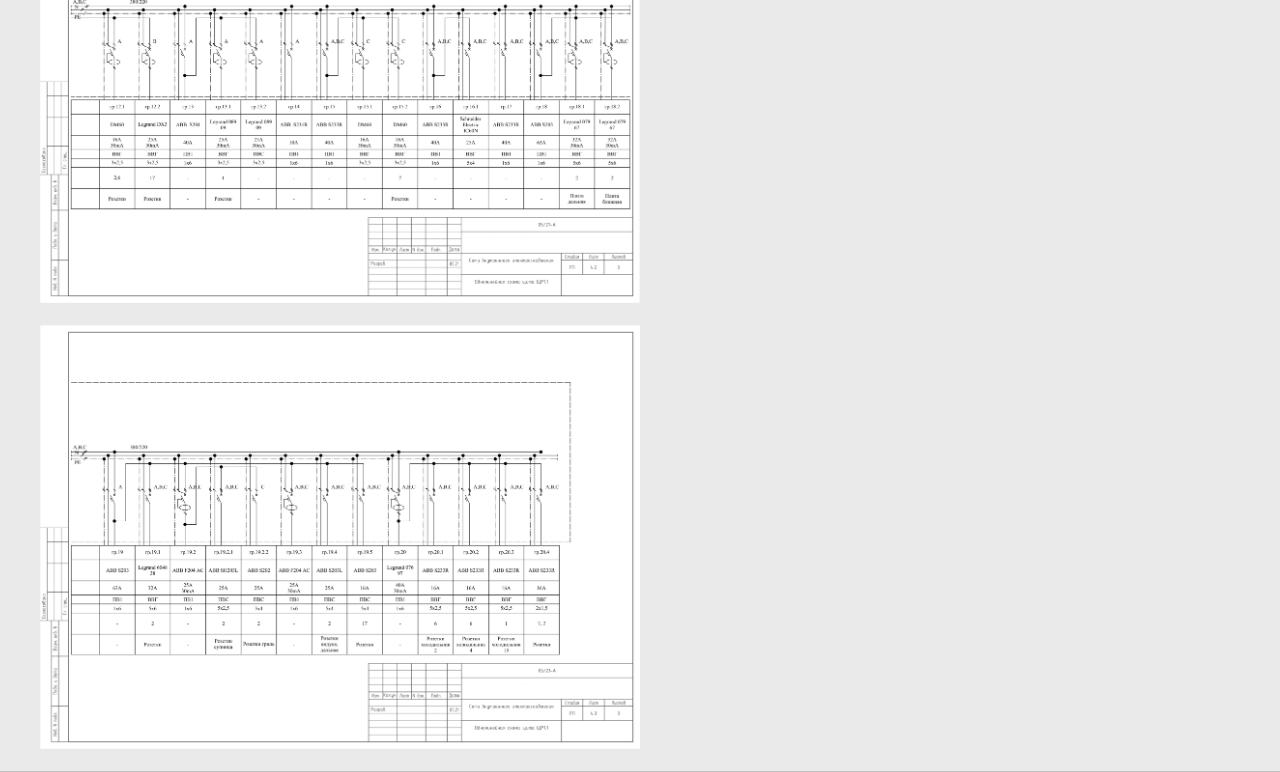
<file: sld.html>
<!DOCTYPE html>
<html>
<head>
	<meta charset="utf-8">
	<title>Floors and SLD</title>


	<meta name="viewport" content="width=device-width, initial-scale=1, maximum-scale=1, minimum-scale=1" />

	<link href="https://fonts.googleapis.com/css2?family=Russo+One&display=swap" rel="stylesheet">

	<link href="https://fonts.googleapis.com/css2?family=Roboto+Mono:wght@500&display=swap" rel="stylesheet">

	<link rel="stylesheet" type="text/css" href="css/default.css">
	<link id="theme-style" rel="stylesheet" type="text/css" href="">


	<style type="text/css">
		.img-container{
			max-width: 600px;
		}

		img{
			width: 100%;
		}

	</style>

</head>
<body>
<section class="s1">
	<div class="nav-wrapper">

		<!-- Link -->
		<div id="navigation" class="dots-wrapper">
							<div><p><a href="index.html">blendinit.ru</a></p></div>

						</div>
		</a>

		<ul id="navigation" class="dots-wrapper" >
						<li><a href="index.html">Main page</a></li>

					</ul>
	</div>

	<div class="main-container">
		<br>
		
		<h3>First SLDs and floor plans</h3>

		<p>The job was to describe the existing system. Made this 16 pages long project in a week without any experience with Autocad or knowledge about single-line diagrams.</p>

		<br>
		<p>For privacy reasons there is only a couple of pages with redacted credentials.</p>
		<br>


		<h5>Floor Plan</h5>
		<p>Some sockets lack groups identification because such information haven't been given to me.</p>
		<div class="img-container">
			<a href="images/floor.jpg"><img src="images/floor.jpg"></a>
		</div>

		<h5>SLD</h5>
		<p>Yes, the commutation is actually that bad.</p>
		<br>
		<div class="img-container">
			<a href="images/sld0.jpg"><img src="images/sld0.jpg"></a>
		</div>
		<br>
		<div class="img-container">
			<a href="images/sld1.jpg"><img src="images/sld1.jpg"></a>
		</div>
		<br>
		<div class="img-container">
			<a href="images/sld2.jpg"><img src="images/sld2.jpg"></a>
		</div>
		<br>


	</div>
	</section>
<script type="text/javascript" src="script.js"></script>
</body>
</html>
</file>
<file: css/default.css>
:root{
	--mainColor:#eaeaea;
	--secondaryColor:#fff;

	--borderColor:#c1c1c1;

	--mainText:black;
	--secondaryText:#4b5156;

	--themeDotBorder:#24292e;

	--previewBg:rgb(251, 249, 243, 0.8);
	--previewShadow:#f0ead6;


	--buttonColor:black;


}


html, body{
	padding: 0;
	margin: 0;
	scroll-behavior: smooth;
}

body *{
	transition: 0.3s;
}


h1, h2, h3, h4, h5, h6, strong{
	color: var(--mainText);
	font-family: 'Russo One', sans-serif;
	font-weight: 500;
}

p, li, span, label, input, textarea{
	color: var(--secondaryText);
	font-family: 'Roboto Mono', monospace;
}

a{
	text-decoration: none;
	color:#17a2b8;
}

ul{
	list-style: none;
}

h1 { font-size: 56px;}
h2 { font-size: 36px;}
h3 { font-size: 28px;}
h4 { font-size: 24px;}
h5 { font-size: 20px;}
h6 { font-size: 16px;}


.s1{
	background-color: var(--mainColor);
	border-bottom:1px solid var(--borderColor);
	overflow:auto;
}

.s2{
	background-color: var(--secondaryColor);
	border-bottom:1px solid var(--borderColor);
	overflow:auto;
}

#footer{

	text-align: right;
}



.main-container{
	width: 1200px;
	margin: 0 auto;
}


.greeting-wrapper{
	display: grid;
	text-align: center;
	align-content: center;
	min-height: 10em;

}

.intro-wrapper{
	background-color: var(--secondaryColor);
	border:1px solid var(--borderColor);
	border-radius:5px 5px 0 0;


	-webkit-box-shadow: -1px 1px 3px -1px rgba(0,0,0,0.75);
	-moz-box-shadow: -1px 1px 3px -1px rgba(0,0,0,0.75);
	box-shadow: -1px 1px 3px -1px rgba(0,0,0,0.75);

	display: grid;
	grid-template-columns: 1fr 1fr;
	grid-template-areas:
		'nav-wrapper nav-wrapper'
		'left-column right-column'
	;
}


.nav-wrapper{
	border-radius:5px 5px 0 0;
	grid-area:nav-wrapper;
	border-bottom: 1px solid var(--borderColor);
	display: flex;
	justify-content: space-between;
	align-items: center;
	background-color: var(--mainColor);
}

#navigation a{
	color:var(--mainText);
}


#navigation{
	margin:0;
	padding: 10px;
}

#navigation li{
	display: inline-block;
	margin-right: 5px;
	margin-left:5px;
}

.dots-wrapper{
	display: flex;
	padding-left: 5px;

}

#dot-1{
	background-color:  #FC6058;
}

#dot-2{
	background-color:  #FEC02F;
}

#dot-3{
	background-color:  #2ACA3E;
}

.browser-dot{
	background-color: black;
	height: 15px;
	width: 15px;
	border-radius: 50%;
	margin: 5px;

	-webkit-box-shadow: -1px 1px 3px -1px rgba(0,0,0,0.75);
	-moz-box-shadow: -1px 1px 3px -1px rgba(0,0,0,0.75);
	box-shadow: -1px 1px 3px -1px rgba(0,0,0,0.75);

}


.left-column{
	grid-area: left-column;
	padding-top:50px;
	padding-bottom: 50px;
}

#profile_pic{
	display: block;
	margin:0 auto;

	height: 200px;
	width: 200px;
	object-fit: cover;
	border:2px solid var(--borderColor);
}


#theme-options-wrapper{
	display: flex;
	justify-content: center;
	padding-top: 10px;
}

.theme-dot{
	background-color: black;
	height: 15px;
	width: 15px;
	border-radius: 50%;
	margin-top: 5px;

	-webkit-box-shadow: -1px 1px 3px -1px rgba(0,0,0,0.75);
	-moz-box-shadow: -1px 1px 3px -1px rgba(0,0,0,0.75);
	box-shadow: -1px 1px 3px -1px rgba(0,0,0,0.75);


	cursor: pointer;
}


.theme-dot:hover{
	border-width: 5px;
}


#light-mode{
	background-color: #fff;
}

#blue-mode{
	background-color: #192734;
}


#settings-note{
	font-size: 12px;
	font-style: italic;
	text-align: center;
}

.right-column{
	grid-area: right-column;
	display: grid;
	align-content: center;

	padding-top: 50px;
	padding-bottom: 50px;
}


#preview-shadow{
	background-color: var(--previewShadow);
	max-width: 300px;
	height: 180px;
	padding-left: 30px;
	padding-top: 30px;
}

#preview{
	width: 300px;
	border:1.5px solid #17a2b8;
	background-color: var(--previewBg);
	padding:15px;
	position: relative;
}



#corner-bl{
	bottom:-5px;
	left: -5px
}

.about-wrapper{
	display: grid;
	grid-template-columns: repeat(auto-fit, minmax(320px, 1fr));
	padding-bottom: 50px;
	padding-top: 50px;
	gap:100px;
}


#skills{
	display: flex;
	justify-content: space-evenly;
	background-color: var(--previewShadow);
}

.sl{
	display: grid;
	align-content: center;
	text-align: center;
}

#social_img{
	width: 100%;
}


.post-wrapper{
	display: grid;
	grid-template-columns: repeat(auto-fit, 320px);
	gap:20px;
	justify-content: center;
	padding-bottom: 50px;
}

.post{
	border:1px solid var(--borderColor);
	-webkit-box-shadow: -2px 7px 21px -9px rgba(0,0,0,0.75);
	-moz-box-shadow: -2px 7px 21px -9px rgba(0,0,0,0.75);
	box-shadow: -2px 7px 21px -9px rgba(0,0,0,0.75);
	text-align: center;
}

.thumbnail{
	display: block;
	width: 100%;
	height:180px;
	object-fit: cover;
}

.post-preview{
	background-color: #fff;
	padding:15px;
}

.post-title{
	color:black;
	margin: 0;
}

.post-intro{
	color:#4b5156;
	font-size: 14px;
}


#contact-form{
	display: block;
	max-width: 600px;
	margin: 0 auto;
	border: 1px solid var(--borderColor);
	padding: 15px;
	border-radius: 5px;
	background-color: var(--mainColor);
	margin-bottom: 50px;

}

#contact-form label{
	line-height: 2.7em;
}

#contact-form textarea{
	min-height: 100px;
	font-size: 14px;
}


.input-field{
	width: 100%;
	padding-top: 10px;
	padding-bottom:10px;
	background-color: var(--secondaryColor);
	border-radius: 5px;
	border:1px solid var(--borderColor);
	font-size: 14px;
}


#submit-btn{
	margin-top: 10px;
	width: 100%;
	padding-top: 10px;
	padding-bottom:10px;
	color: #fff;
	background-color: var(--buttonColor);
	border:none;
}


@media screen and (max-width: 1200px){
	.main-container{
		width: 95%;
	}
}

@media screen and (max-width: 800px){
	.intro-wrapper{
		grid-template-columns: 1fr;
		grid-template-areas:
			'nav-wrapper'
			'left-column'
			'right-column'
		;
	}

	.right-column{
		justify-content: center;
	}

}

@media screen and (max-width: 400px){
	#preview-shadow{
		max-width: 280px;
		height: 180px;
		padding-left: 10px;
		padding-top: 10px;
	}

	#preview{
		width: 280px;

	}

}

pre{
	text-decoration: none;
	background-color: #292929;
    color: #00b909;
	max-width: 1200px;
  
  }
</file>
